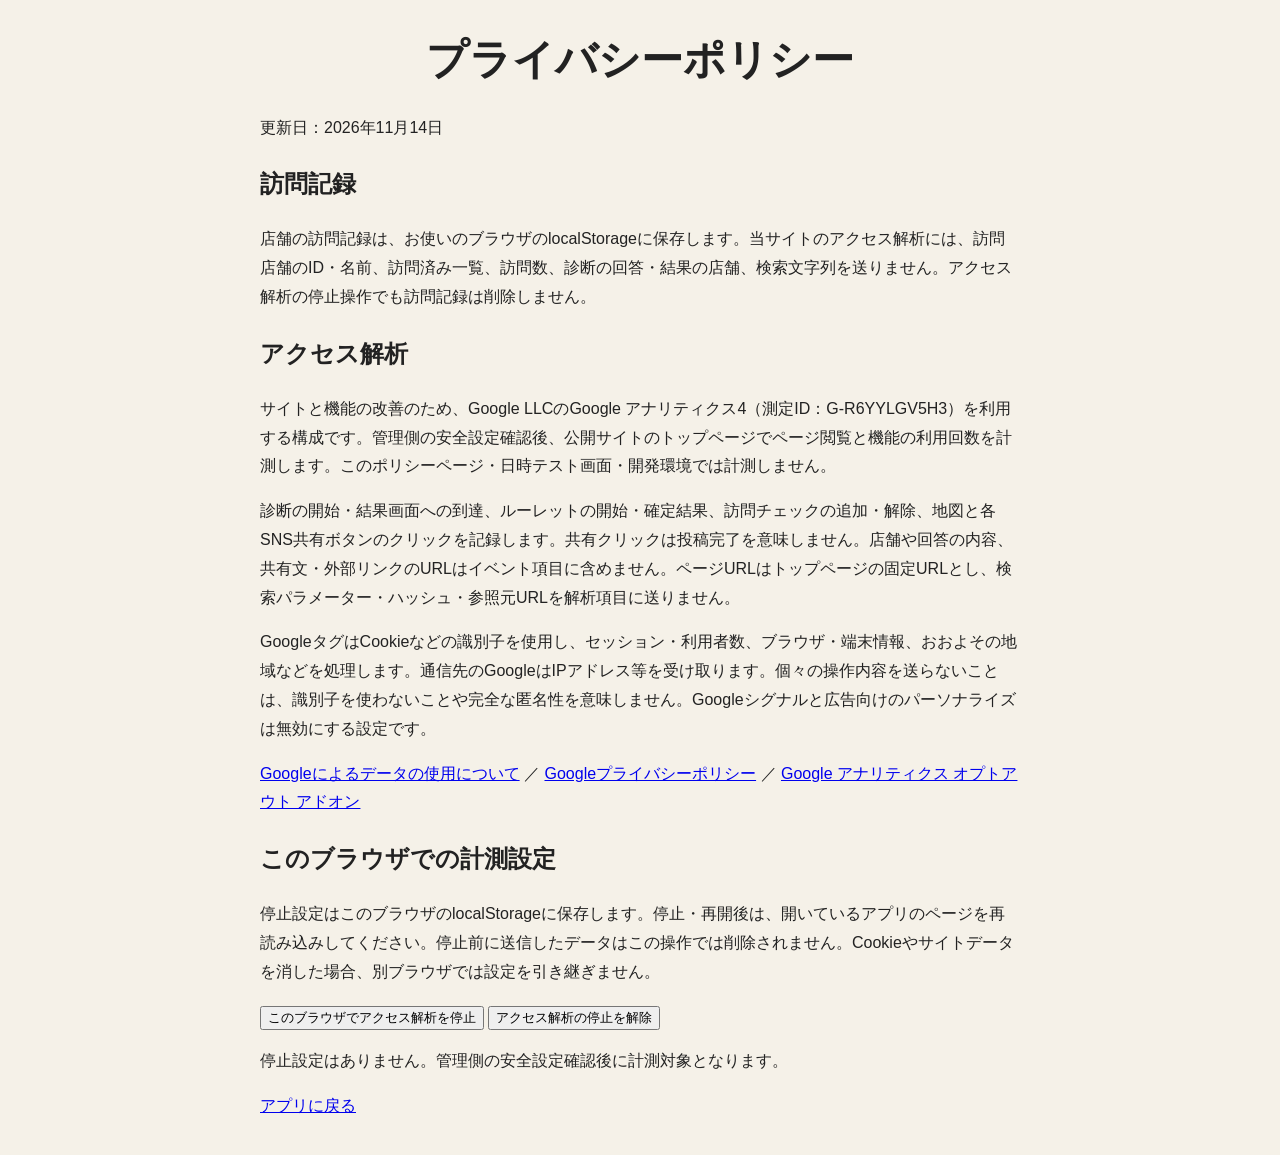
<file: privacy.html>
<!DOCTYPE html>
<html lang="ja">
<head>
  <meta charset="UTF-8">
  <meta name="viewport" content="width=device-width, initial-scale=1">
  <meta name="referrer" content="no-referrer">
  <title>プライバシーポリシー | 喜多方ラーメン95</title>
  <link rel="stylesheet" href="style.css">
</head>
<body><main class="app" style="max-width: 760px; line-height: 1.8">
  <h1>プライバシーポリシー</h1>
  <p>更新日：2026年11月14日</p>
  <h2>訪問記録</h2>
  <p>店舗の訪問記録は、お使いのブラウザのlocalStorageに保存します。当サイトのアクセス解析には、訪問店舗のID・名前、訪問済み一覧、訪問数、診断の回答・結果の店舗、検索文字列を送りません。アクセス解析の停止操作でも訪問記録は削除しません。</p>
  <h2>アクセス解析</h2>
  <p>サイトと機能の改善のため、Google LLCのGoogle アナリティクス4（測定ID：G-R6YYLGV5H3）を利用する構成です。管理側の安全設定確認後、公開サイトのトップページでページ閲覧と機能の利用回数を計測します。このポリシーページ・日時テスト画面・開発環境では計測しません。</p>
  <p>診断の開始・結果画面への到達、ルーレットの開始・確定結果、訪問チェックの追加・解除、地図と各SNS共有ボタンのクリックを記録します。共有クリックは投稿完了を意味しません。店舗や回答の内容、共有文・外部リンクのURLはイベント項目に含めません。ページURLはトップページの固定URLとし、検索パラメーター・ハッシュ・参照元URLを解析項目に送りません。</p>
  <p>GoogleタグはCookieなどの識別子を使用し、セッション・利用者数、ブラウザ・端末情報、おおよその地域などを処理します。通信先のGoogleはIPアドレス等を受け取ります。個々の操作内容を送らないことは、識別子を使わないことや完全な匿名性を意味しません。Googleシグナルと広告向けのパーソナライズは無効にする設定です。</p>
  <p><a href="https://policies.google.com/technologies/partner-sites?hl=ja" rel="noreferrer">Googleによるデータの使用について</a> ／ <a href="https://policies.google.com/privacy?hl=ja" rel="noreferrer">Googleプライバシーポリシー</a> ／ <a href="https://tools.google.com/dlpage/gaoptout?hl=ja" rel="noreferrer">Google アナリティクス オプトアウト アドオン</a></p>
  <h2>このブラウザでの計測設定</h2>
  <p>停止設定はこのブラウザのlocalStorageに保存します。停止・再開後は、開いているアプリのページを再読み込みしてください。停止前に送信したデータはこの操作では削除されません。Cookieやサイトデータを消した場合、別ブラウザでは設定を引き継ぎません。</p>
  <button id="analytics-stop" type="button">このブラウザでアクセス解析を停止</button>
  <button id="analytics-resume" type="button">アクセス解析の停止を解除</button>
  <p id="analytics-setting-status" role="status"></p>
  <p><a href="./">アプリに戻る</a></p>
</main>
<script src="privacy-settings.js"></script>
</body></html>
</file>
<file: style.css>
* {
      box-sizing: border-box;
    }

    body {
      margin: 0;
      padding: 18px;
      font-family: -apple-system, BlinkMacSystemFont, "Segoe UI",
        "Hiragino Kaku Gothic ProN", "Yu Gothic", Meiryo, sans-serif;
      background: #f5f1e8;
      color: #222;
    }

    .app {
      width: min(1180px, 100%);
      margin: 0 auto;
    }

    h1 {
      margin: 4px 0 8px;
      text-align: center;
      font-size: clamp(24px, 4vw, 42px);
    }

    .note {
      margin: 0 0 14px;
      text-align: center;
      font-size: 13px;
      color: #555;
    }

    .summary {
      position: sticky;
      top: 0;
      z-index: 10;
      display: flex;
      justify-content: center;
      align-items: center;
      gap: 16px;
      margin-bottom: 14px;
      padding: 12px;
      border: 1px solid #c8bfae;
      border-radius: 12px;
      background: rgba(255, 255, 255, 0.94);
      backdrop-filter: blur(8px);
      box-shadow: 0 3px 10px rgba(0,0,0,.08);
      font-weight: 700;
    }

    #count {
      font-size: 18px;
    }

    #percent {
      color: #a40012;
    }

    #shops {
      display: grid;
      grid-template-columns: repeat(auto-fill, minmax(min(100%, 240px), 1fr));
      gap: 12px;
    }

    .shop-card {
      display: flex;
      flex-direction: column;
      min-width: 0;
      padding: 12px;
      border: 1px solid #ccbfad;
      border-radius: 12px;
      background: #fffdf8;
    }

    .shop-card[hidden],
    .shop-details > [hidden] {
      display: none;
    }

    .shop-card-header {
      display: grid;
      grid-template-columns: minmax(0, 1fr) fit-content(46%);
      align-items: start;
      gap: 8px;
    }

    .shop-name {
      margin: 0;
      padding: 4px 8px;
      border-radius: 6px;
      color: white;
      font-size: 1.1875rem;
      font-weight: 700;
      line-height: 1.35;
      overflow-wrap: anywhere;
    }

    .shop-name.red { background: #b31328; }
    .shop-name.blue { background: #0b829f; }

    .shop-card .open-status {
      padding: 3px 7px;
      border-radius: 7px;
      background: #f0ece5;
      color: #514639;
      font-size: 0.75rem;
      font-weight: 700;
      line-height: 1.35;
      overflow-wrap: anywhere;
    }

    .shop-card .open-status[data-state="possible"] {
      background: #e4efe2;
      color: #245334;
    }

    .shop-card .open-status[data-state="closed"] {
      background: #f6e5df;
      color: #80342a;
    }

    .shop-details {
      display: grid;
      gap: 4px;
      margin: 10px 0 0;
      font-size: 0.8125rem;
      line-height: 1.45;
    }

    .shop-details > div {
      display: grid;
      grid-template-columns: 5em minmax(0, 1fr);
      gap: 6px;
    }

    .shop-details dt {
      color: #66594a;
      font-weight: 600;
    }

    .shop-details dd {
      margin: 0;
      overflow-wrap: anywhere;
    }

    .shop-card-actions {
      display: grid;
      grid-template-columns: repeat(2, minmax(0, 1fr));
      gap: 8px;
      margin-top: auto;
      padding-top: 12px;
    }

    .shop-card-actions button {
      display: flex;
      align-items: center;
      justify-content: center;
      gap: 5px;
      min-width: 0;
      min-height: 44px;
      padding: 6px;
      border: 1px solid #b7ac9d;
      border-radius: 8px;
      background: #fff;
      color: #40372e;
      font: inherit;
      font-size: 0.8125rem;
      font-weight: 700;
      cursor: pointer;
      overflow-wrap: anywhere;
    }

    .shop-card-actions button:hover { background: #f2ede4; }
    .shop-card-actions button:focus-visible {
      outline: 2px solid #155b6a;
      outline-offset: 2px;
    }

    .shop-card .visit-button[aria-pressed="true"] {
      border-color: #6b8a6f;
      background: #e1eedf;
      color: #205030;
    }

    .shop-card .visit-button[aria-pressed="true"]:hover { background: #d4e6d0; }
    .visit-icon { font-size: 0.95rem; line-height: 1; }

    .actions {
      display: flex;
      justify-content: center;
      margin-top: 18px;
    }

    .reset {
      padding: 10px 16px;
      border: 1px solid #999;
      border-radius: 8px;
      background: white;
      cursor: pointer;
    }

    @media (max-width: 620px) {
      body {
        padding: 10px;
      }

      .summary {
        gap: 8px;
        font-size: 14px;
      }
    }

.filters {
  display: flex;
  gap: 8px;
  margin: 14px 0;
}

.filters button {
  flex: 1;
  padding: 10px 8px;
  border: 1px solid #bbb;
  border-radius: 8px;
  background: #ffffff;
  font-size: 14px;
  font-weight: bold;
  cursor: pointer;
}

.filters button.active {
  background: #333;
  color: white;
}

#share-x ,
#share-x-top {  
  display: block;
  margin: 10px auto;
  padding: 12px 24px;
  border: none;
  border-radius: 999px;
  background: #000;
  color: #fff;
  font-size: 16px;
  font-weight: bold;
  cursor: pointer;
}

#shop-search {
  display: block;
  width: 100%;
  max-width: 420px;
  margin: 0 auto 14px;
  padding: 12px 16px;
  border: 1px solid #bbb;
  border-radius: 10px;
  background: #fff;
  font-size: 16px;
}

#area-filter {
  display: block;
  width: 100%;
  max-width: 420px;
  margin: 0 auto 14px;
  padding: 12px 16px;
  border: 1px solid #bbb;
  border-radius: 10px;
  background: #fff;
  font-size: 16px;
}

#share-facebook-top {
display: block;
margin: 10px auto 18px;
padding: 12px 24px;
border: none;
border-radius: 999px;
background: #1877f2;
color: #fff;
font-weight: bold;
cursor: pointer;
}

#share-threads-top {
  display: block;
  margin: 10px auto 18px;
  padding: 12px 24px;
  border: none;
  border-radius: 999px;
  background: #000;
  color: #fff;
  font-weight: bold;
  cursor: pointer;
}

.hours-notice {
  max-width: 700px;
  margin: 14px auto 18px;
  padding: 12px 16px;
  background: #fffaf0;
  border: 1px solid #d8c9a7;
  border-radius: 10px;
  color: #555;
  font-size: 13px;
  line-height: 1.7;
  text-align: left;
}

.hours-notice strong {
  display: block;
  margin-bottom: 4px;
  color: #333;
  font-size: 14px;
}

.hours-notice p {
  margin: 0;
}

@media (max-width: 600px) {
  .hours-notice {
    padding: 9px 12px;
    font-size: 12px;
    line-height: 1.5;
    margin: 10px auto 12px;
  }

  .hours-notice strong {
    font-size: 13px;
    margin-bottom: 2px;
  }
}

@media (max-width: 600px) {
  #filter-open {
    font-size: 12px;
    white-space: nowrap;
  }
}
@media (max-width: 600px) {
  #result-count {
    width: 100%;
    text-align: center;
    margin: 8px 0 6px;
    font-size: 13px;
    font-weight: 600;
  }
}
@media (max-width: 600px) {
  .filters {
    display: grid;
    grid-template-columns: repeat(2, 1fr);
    gap: 6px;
  }

  .filters button {
    width: 100%;
    margin: 0;
  }
}

.diagnosis-entry {
  display: grid;
  grid-template-columns: repeat(2, minmax(0, 1fr));
  gap: 8px;
  align-items: stretch;
}

.diagnosis-entry button {
  width: 100%;
  min-height: 64px;
  padding: 10px 8px;
  border-radius: 12px;
  font-weight: 600;
  cursor: pointer;
}

#start-diagnosis {
  background-color: #fbe9d6;
  color: #4a2c16;
  border: 1px solid #e8b980;
}

#start-roulette {
  background-color: #eae4fa;
  color: #35275c;
  border: 1px solid #b9a9e5;
}

#diagnosis-panel button[data-answer] {
  min-height: 48px;
  padding: 10px 14px;
  margin: 4px;
  border: 1px solid #d8b98e;
  border-radius: 10px;
  background-color: #fff8ed;
  color: #4a2c16;
  font-size: 14px;
  font-weight: 600;
  cursor: pointer;
}

#diagnosis-panel button[data-answer] {
  min-height: 48px;
  padding: 10px 14px;
  margin: 4px;
  border: 1px solid #d8b98e;
  border-radius: 10px;
  background-color: #fff8ed;
  color: #4a2c16;
  font-size: 14px;
  font-weight: 600;
  cursor: pointer;
}


#diagnosis-panel button[data-visit-timing] {
  min-height: 48px;
  padding: 10px 14px;
  margin: 4px;
  border: 1px solid #d8b98e;
  border-radius: 10px;
  background-color: #fff8ed;
  color: #4a2c16;
  font-size: 14px;
  font-weight: 600;
  cursor: pointer;
}

/* 坂内食堂の特別診断：選択ボタン */
#diagnosis-panel button[data-diagnosis-alternative] {
  display: block;
  width: 100%;
  min-height: 52px;
  margin: 10px 0;
  padding: 12px 16px;
  border: 1px solid #d8b98e;
  border-radius: 10px;
  background-color: #fff8ed;
  color: #4a2c16;
  font-size: 15px;
  font-weight: 600;
  text-align: center;
  cursor: pointer;
}

/* 状態表示と注意書きを狭い画面でも折り返す */
.hours-disclaimer { font-size: 0.9rem; line-height: 1.7; overflow-wrap: anywhere; }
.diagnosis-later-row { display: inline-flex; align-items: center; gap: 8px; max-width: 100%; vertical-align: middle; }
.diagnosis-later-row > button { flex: 0 0 auto; }
.diagnosis-dawn-note { min-width: 0; color: #555; font-size: 14px; line-height: 1.6; overflow-wrap: anywhere; text-align: left; }
.filters button { white-space: normal; overflow-wrap: anywhere; max-width: 100%; }

@media (max-width: 600px) {
  .hours-notice { font-size: 14px; line-height: 1.7; }
}

/* 地図と一覧の表示切替 */
.view-switch { display: flex; gap: 8px; margin: 16px 0; }
.view-switch button { flex: 1; padding: 12px 8px; border: 1px solid #bbb; border-radius: 10px; background: white; font-weight: 700; cursor: pointer; }
.view-switch button.active { background: #333; color: white; }
#map-panel[hidden], #shops[hidden] { display: none !important; }
#shop-map { height: min(65vh, 600px); min-height: 360px; border-radius: 10px; z-index: 0; }
#map-message { font-size: 14px; line-height: 1.6; }
.map-attribution-note { font-size: 12px; color: #555; }
</file>
